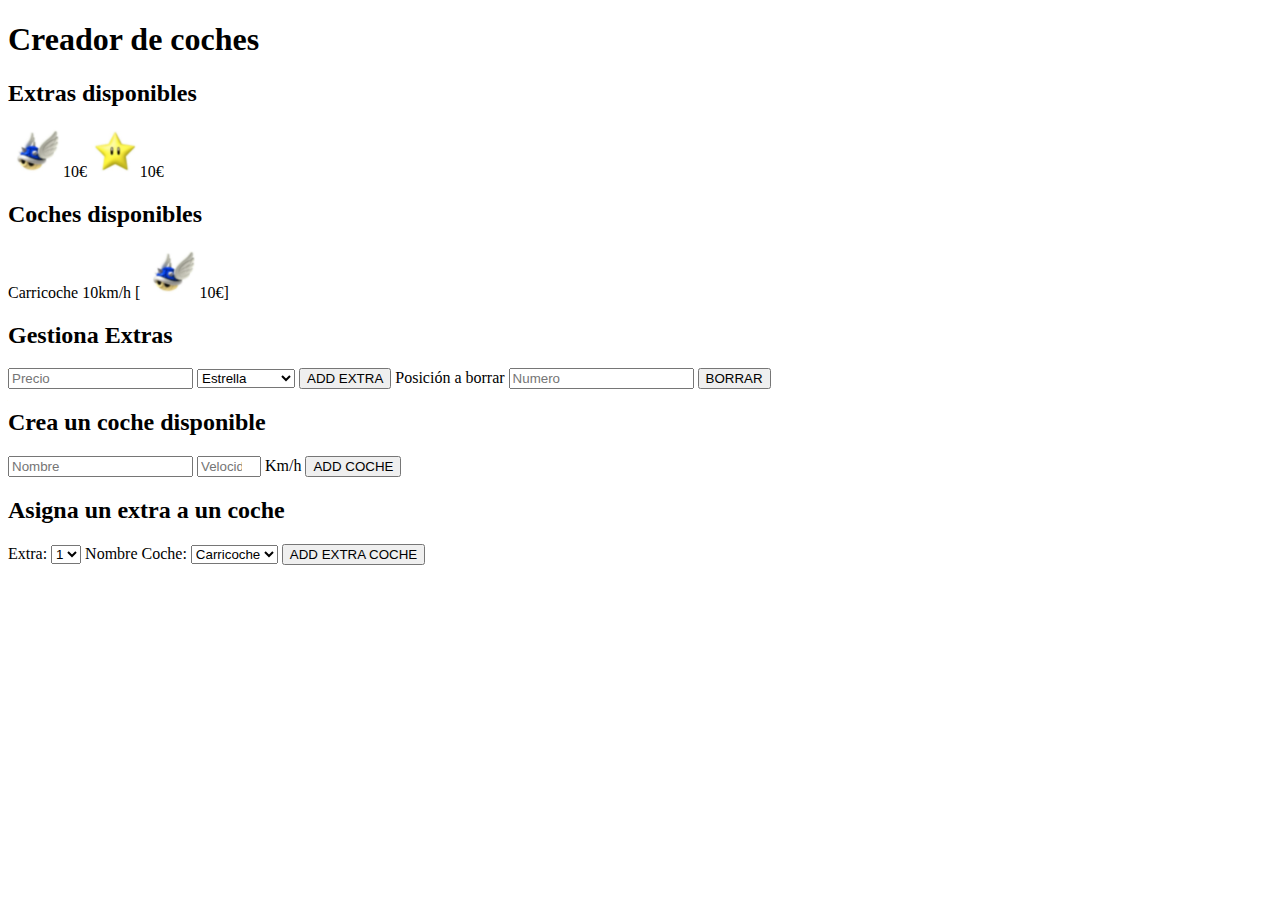
<file: DAW_M06_ACT_03/index.html>
<!DOCTYPE html>
<html lang="es">
<head>
  <meta charset="UTF-8">
  <meta http-equiv="X-UA-Compatible" content="IE=edge">
  <meta name="viewport" content="width=device-width, initial-scale=1.0">
  <title>Actividad 3</title>
  <link rel="stylesheet" href="estilo.css">
</head>
<body>
  <h1>Creador de coches</h1>

  <!-- EJERCICIO 7 -->
  <div>
    <h2>Extras disponibles</h2>
    <p id="extras"></p>
  </div>

  <!-- EJERCICIO 9 -->
  <div>
    <h2>Coches disponibles</h2>
    <p id="disponibles"></p>
  </div>

  <!-- EJERCICIO 10
      Crea la estructura HTML que se muestra a continuación ∫y programa el botón ADD EXTRA para que añada en extrasDisponibles un nuevo extra con el precio indicado y la imagen seleccionada del select y actualice visualmente todos los extras disponibles (llama a mostrarExtras() )
    -->
  <div>
    <h2>Gestiona Extras</h2>
    <input id="precio" type="number" placeholder="Precio" />
    <select id="imagen" name="imagen">
      <option value="concha_azul">Concha Azul</option>
      <option value="estrella" selected>Estrella</option>
    </select>
    <button onclick="addExtraDisponible()">ADD EXTRA</button>
    <!-- EJERCICIO 11
      Crea la estructura HTML que se muestra a continuación y programa el botón BORRAR para que borre de extrasDisponibles el número de extra indicado (el número es la posición que ocupa el extra dentro del array de extrasDisponibles)
    -->
    <span>Posición a borrar</span>
    <input id="numero" type="number" placeholder="Numero" />
    <button onclick="deleteExtraDisponible()">BORRAR</button>
  </div>

  <!--EJERCICIO 12
    Crea la estructura HTML que se muestra a continuación y programa el botón ADD COCHE para que añada a cochesDisponibles un nuevo coche con el nombre y la velocidad máxima indicada y actualice visualmente todos los coches disponibles (llama a mostrarCoches() )
  -->
  <div>
    <h2>Crea un coche disponible</h2>
    <input id="nombre" type="text" placeholder="Nombre" />
    <input id="velocidad" type="number" placeholder="Velocidad" min="0" max="300"/>
    <span>Km/h</span>
    <button onclick="addCoche()">ADD COCHE</button>
  </div>

  <!--EJERCICIO 13
    Crea la estructura HTML que se muestra a continuación y modifica  mostrarExtras() para que por cada extra se añada un option al select con el número de extra , y modifica mostrarCoches() para que por cada coche  se añada un option al select con el nombre del coche.
  -->
  <div>
    <h2>Asigna un extra a un coche</h2>
    <span>Extra: </span>
    <select id="extraOption" name="extra">
    </select>
    <span>Nombre Coche: </span>
    <select id="nombreCoche" name="nombreCoche">
    </select>
    <!-- EJERCICIO 14
      Programa el botón ADD EXTRA COCHE para que añada al coche seleccionado  el número de extra seleccionado y actualice visualmente todos los coches disponibles.
    -->
    <button onclick="addExtraCoche()">ADD EXTRA COCHE</button>
  </div>
  
  <script src="actividad03.js"></script>
</body>
</html>
</file>
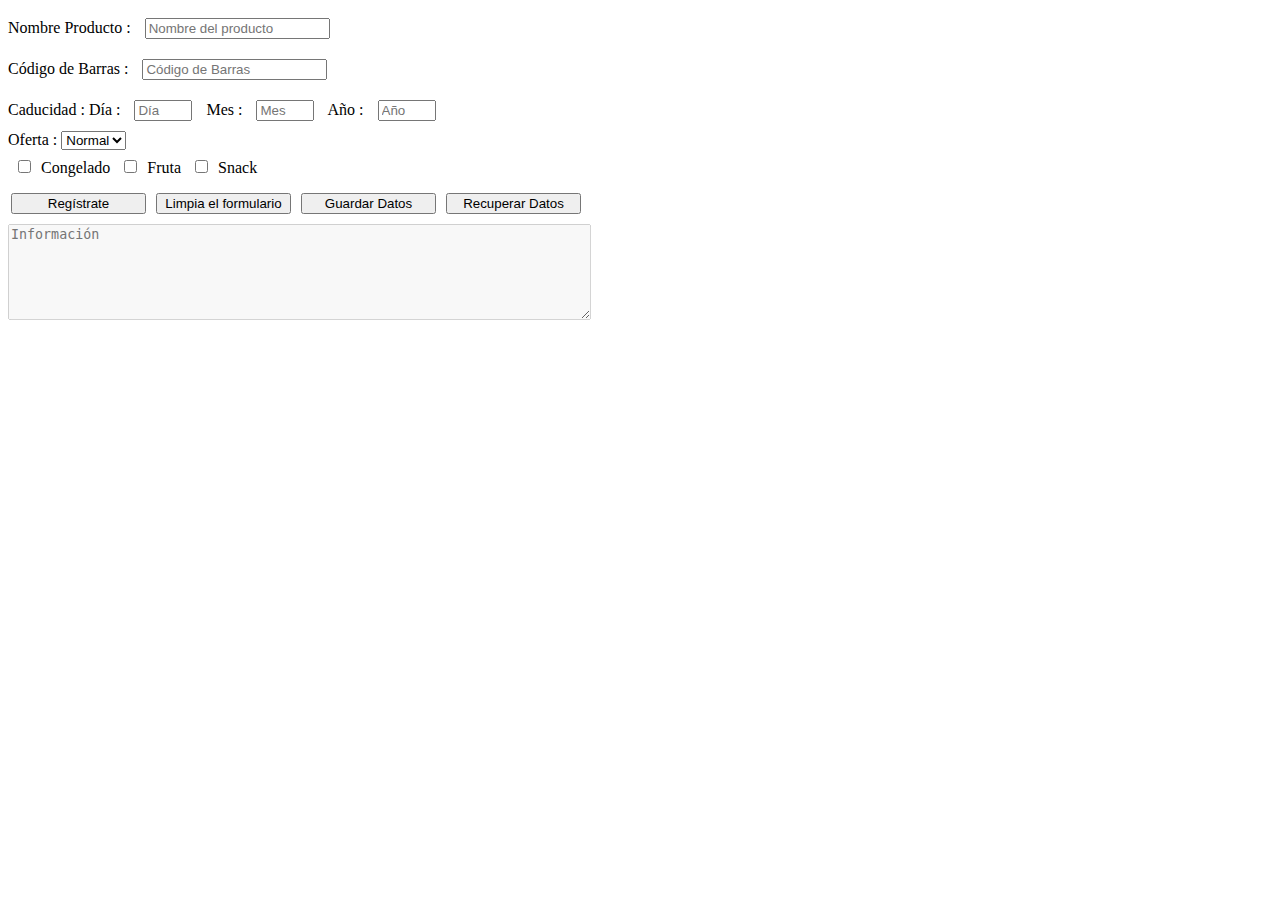
<file: DAW_M06_ACT_05/index.html>
<!DOCTYPE html>
<html lang="es">
<head>
  <meta charset="UTF-8">
  <meta http-equiv="X-UA-Compatible" content="IE=edge">
  <meta name="viewport" content="width=device-width, initial-scale=1.0">
  <link rel="stylesheet" href="estilo.css">
  <title>Actividad 5</title>
</head>
<body>
  <form name="myForm" onsubmit="return register(event)">
    <label for="product">Nombre Producto : </label>
    <input id="product" type="text" placeholder="Nombre del producto" oninput="writeTextArea()" /><br>

    <label for="codeBar">Código de Barras : </label>
    <input id="codeBar" type="text" placeholder="Código de Barras" oninput="writeTextArea()" /><br>

    Caducidad : 
    <label for="day">Día : </label>
    <input id="day" type="text" placeholder="Día" oninput="writeTextArea()" />

    <label for="month">Mes : </label>
    <input id="month" type="text" placeholder="Mes" oninput="writeTextArea()" />

    <label for="year">Año : </label>
    <input id="year" type="text" placeholder="Año" oninput="writeTextArea()" /><br>

    <label for="offer">Oferta :</label>
    <select id="offer" name="cars" onchange="writeTextArea()">
      <option value="normal">Normal</option>
      <option value="dosuno">2x1</option>
      <option value="veinte">20%</option>
      <option value="diez">10%</option>
    </select><br>

    <label>
      <input type="checkbox" name="foodType" value="congelado" onclick="writeTextArea()" >Congelado
    </label>
    <label><input type="checkbox" name="foodType" value="fruta" onclick="writeTextArea()" >Fruta</label>
    <label><input type="checkbox" name="foodType" value="snack" onclick="writeTextArea()" >Snack</label><br>

    <button id="enviar" type="submit">Regístrate</button>
  
    <button type="button" onclick="clearData()">Limpia el formulario</button>
    <!--<button type="reset">Limpia el formulario</button> -->
    <button type="button" onclick="saveData()">Guardar Datos</button>
    <button type="button" onclick="recoverData()">Recuperar Datos</button><br>
    
    <textarea id="data" name="textarea" rows="6" cols="70" placeholder="Información" disabled="disabled"></textarea>
</form> 
  
  <script src="actividad05.js"></script>
</body>
</html>
</file>
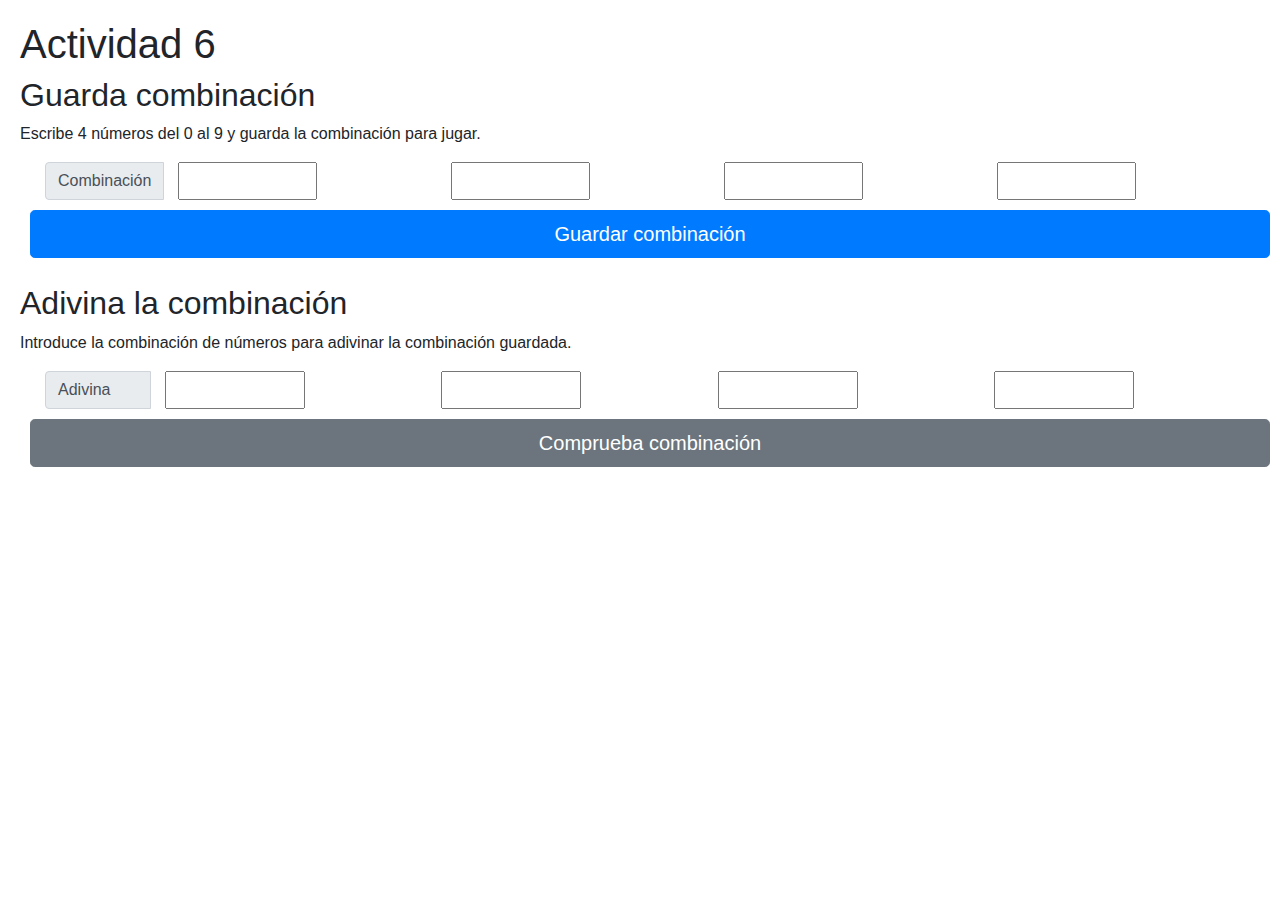
<file: DAW_M06_ACT_06/index.html>
<!DOCTYPE html>
<html lang="es">
<head>
  <meta charset="UTF-8">
  <meta http-equiv="X-UA-Compatible" content="IE=edge">
  <meta name="viewport" content="width=device-width, initial-scale=1.0">
  <link rel="stylesheet" href="https://stackpath.bootstrapcdn.com/bootstrap/4.3.1/css/bootstrap.min.css" integrity="sha384-ggOyR0iXCbMQv3Xipma34MD+dH/1fQ784/j6cY/iJTQUOhcWr7x9JvoRxT2MZw1T" crossorigin="anonymous">
  <link rel="stylesheet" href="https://cdnjs.cloudflare.com/ajax/libs/font-awesome/4.7.0/css/font-awesome.min.css">
  <title>Actividad 6</title>
  
  <style>
    body {margin: 20px;}
    fieldset { margin: 10px; }
    button { margin: 10px 0; }
  </style>
</head>
<body>
  <h1>Actividad 6</h1>
  <h2>Guarda combinación</h2>
  <p>Escribe 4 números del 0 al 9 y guarda la combinación para jugar.</p>
  <fieldset class="input-group">
    <div class="col input-group-prepend">
      <legend class="input-group-text">Combinación</legend>
    </div>
    <input type="number" id="num1" class="col" oninput="chechNum(this)">
    <i id="resp1" class="col"></i>
    <input type="number" id="num2" class="col" oninput="chechNum(this)">
    <i id="resp2" class="col"></i>
    <input type="number" id="num3" class="col" oninput="chechNum(this)">
    <i id="resp3" class="col"></i>
    <input type="number" id="num4" class="col" oninput="chechNum(this)">
    <i id="resp4" class="col"></i><br>
    <button type="button" class="btn btn-primary btn-lg btn-block" onclick="saveCombination()">Guardar combinación</button>
  </fieldset>
  <!-- 3.4. Ambos mensajes se muestran al usuario. -->
  <p id="saveResponse"></p>
  <h2>Adivina la combinación</h2>
  <p>Introduce la combinación de números para adivinar la combinación guardada.</p>
  <fieldset class="input-group">
    <div class="col input-group-prepend">
      <legend class="input-group-text">Adivina</legend>
    </div>
    <input type="number" id="chck1" class="col" oninput="compareNums(this)">
    <i id="comp1" class="col"></i>
    <input type="number" id="chck2" class="col" oninput="compareNums(this)">
    <i id="comp2" class="col"></i>
    <input type="number" id="chck3" class="col" oninput="compareNums(this)">
    <i id="comp3" class="col"></i>
    <input type="number" id="chck4" class="col" oninput="compareNums(this)">
    <i id="comp4" class="col"></i><br>
    <button type="button" class="btn btn-secondary btn-lg btn-block" onclick="checkCombination()">Comprueba combinación</button>
  </fieldset>
  <!-- EJRECICIO 5.4. Ambos mensajes se muestran al usuario. --> 
  <p id="compareResponse"></p>

  <script src="actividad06.js"></script>
</body>
</html>
</file>
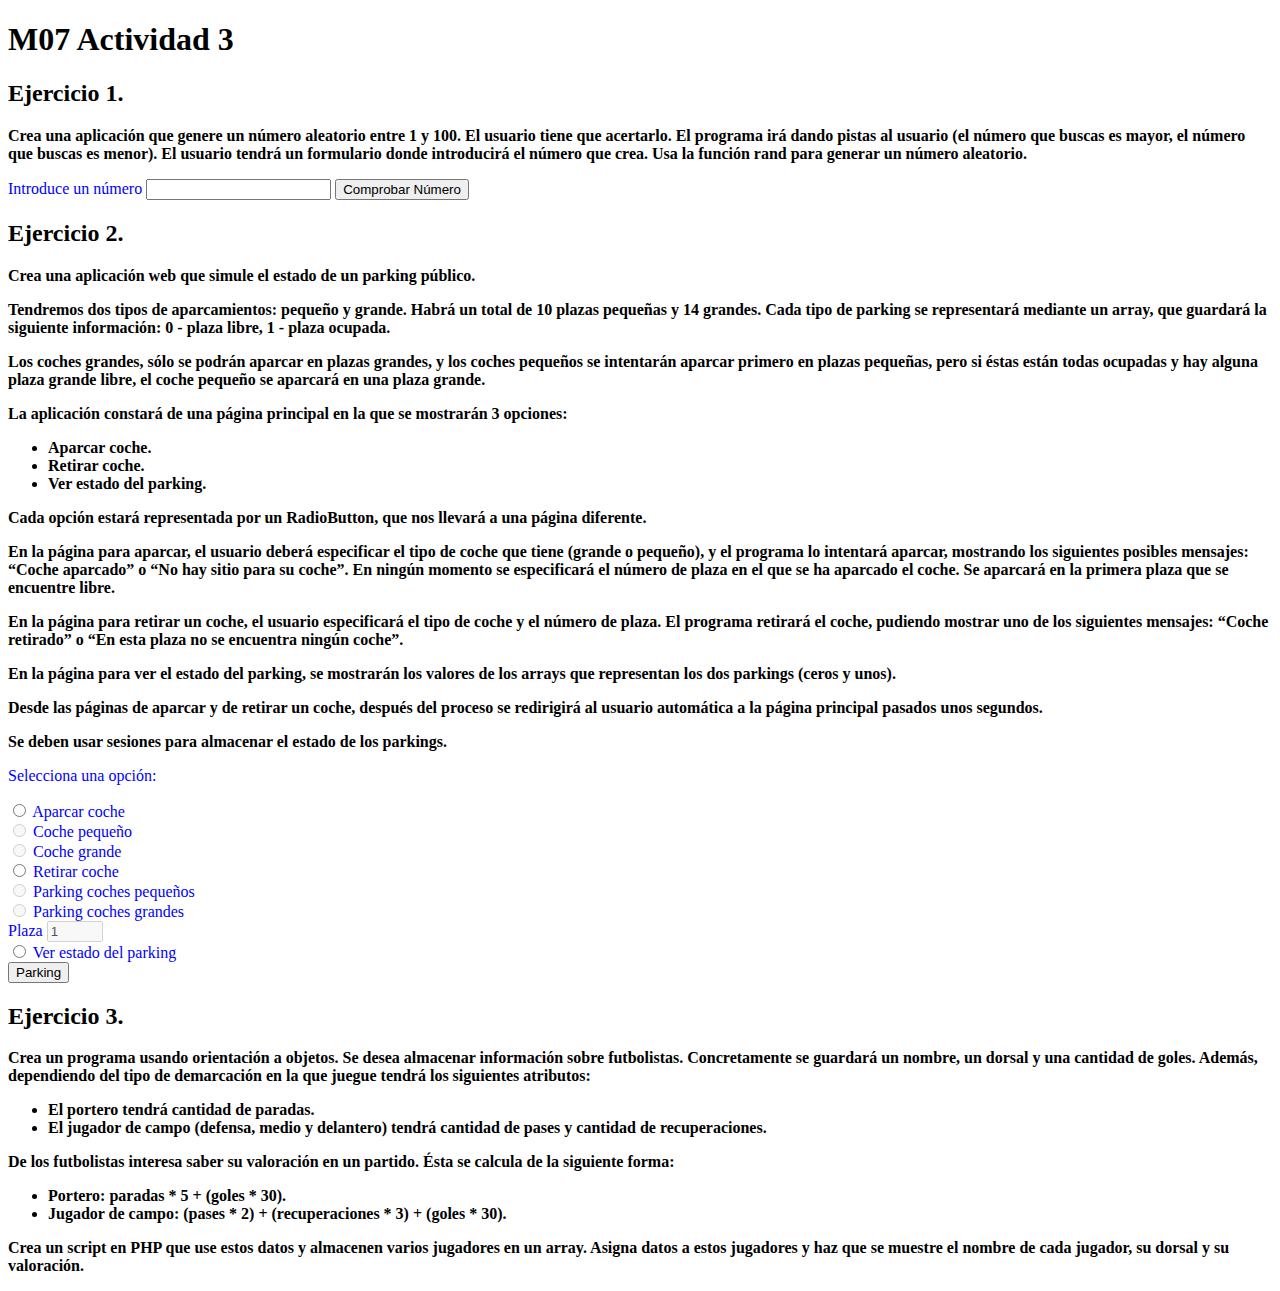
<file: DAW_M07_ACT_03/index.html>
<!DOCTYPE html>
<html lang="es">
<head>
  <meta charset="UTF-8">
  <meta name="viewport" content="width=device-width, initial-scale=1.0">
  <meta name="description" content="Actividad 3 de M07">
  <meta name="author" content="Melanie Caballero">
  <link href="https://cdn.jsdelivr.net/npm/bootstrap@5.0.2/dist/css/bootstrap.min.css" rel="stylesheet" integrity="sha384-EVSTQN3/azprG1Anm3QDgpJLIm9Nao0Yz1ztcQTwFspd3yD65VohhpuuCOmLASjC" crossorigin="anonymous">
  <link rel="stylesheet" type="text/css" href="styles/styles.css">
  <title>Actividad 3</title>
</head>
<body class="container my-5">
  <h1>M07 Actividad 3</h1>
  <div> <!-- Ejercicio 1 -->
    <h2>Ejercicio 1.</h2>
    <div class="enunciado">
      <p>Crea una aplicación que genere un número aleatorio entre 1 y 100. El usuario tiene que acertarlo. El programa irá dando pistas al usuario (el número que buscas es mayor, el número que buscas es menor). El usuario tendrá un formulario donde introducirá el número que crea. Usa la función rand para generar un número aleatorio.</p>
    </div>
    <div class="respuesta">
      <form action="scripts/comprobarNum.php" method="POST">
        <label for="num">Introduce un número </label><input type="number"  name="num">
        <input type="submit" value="Comprobar Número">
      </form>
    </div>
  </div>
  <div> <!-- Ejercicio 2 -->
    <h2>Ejercicio 2.</h2>
    <div class="enunciado">
      <p>Crea una aplicación web que simule el estado de un parking público.</p>
      <p>Tendremos dos tipos de aparcamientos: pequeño y grande. Habrá un total de 10 plazas pequeñas y 14 grandes. Cada tipo de parking se representará mediante un array, que guardará la siguiente información: 0 - plaza libre, 1 - plaza ocupada.</p>
      <p>Los coches grandes, sólo se podrán aparcar en plazas grandes, y los coches pequeños se intentarán aparcar primero en plazas pequeñas, pero si éstas están todas ocupadas y hay alguna plaza grande libre, el coche pequeño se aparcará en una plaza grande.</p>
      <p>La aplicación constará de una página principal en la que se mostrarán 3 opciones:</p>
      <ul>
        <li>Aparcar coche.</li>
        <li>Retirar coche.</li>
        <li>Ver estado del parking.</li>
      </ul>
      <p>Cada opción estará representada por un RadioButton, que nos llevará a una página diferente.</p>
      <p>En la página para aparcar, el usuario deberá especificar el tipo de coche que tiene (grande o pequeño), y el programa lo intentará aparcar, mostrando los siguientes posibles mensajes: “Coche aparcado” o “No hay sitio para su coche”. En ningún momento se especificará el número de plaza en el que se ha aparcado el coche. Se aparcará en la primera plaza que se encuentre libre.</p>
      <p>En la página para retirar un coche, el usuario especificará el tipo de coche y el número de plaza. El programa retirará el coche, pudiendo mostrar uno de los siguientes mensajes: “Coche retirado” o “En esta plaza no se encuentra ningún coche”.</p>
      <p>En la página para ver el estado del parking, se mostrarán los valores de los arrays que representan los dos parkings (ceros y unos).</p>
      <p>Desde las páginas de aparcar y de retirar un coche, después del proceso se redirigirá al usuario automática a la página principal pasados unos segundos.</p>
      <p>Se deben usar sesiones para almacenar el estado de los parkings.</p>
    </div>
    <div class="respuesta">
      <form action="scripts/parking.php" method="POST">
        <p>Selecciona una opción:</p>

        <div>
          <input type="radio" id="aparcar" name="aparcarOption" value="aparcar" onclick="aparcarDisplay()">
          <label for="aparcar">Aparcar coche</label>

          <div>
            <div class="form-check form-check-inline">
              <input type="radio" id="aparcarSmall" name="aparcarType" value="aparcarSmall" disabled>
              <label for="aparcarSmall">Coche pequeño</label>
            </div>
    
            <div class="form-check form-check-inline">
              <input type="radio" id="aparcarBig" name="aparcarType" value="aparcarBig" disabled>
              <label for="aparcarBig">Coche grande</label>
            </div>
          </div>
        </div>

        <div>
          <input type="radio" id="retirar" name="aparcarOption" value="retirar" onclick="aparcarDisplay()">
          <label for="retirar">Retirar coche</label>

          <div>
            <div class="form-check form-check-inline">
              <input type="radio" id="retirarSmall" name="retirarType" value="retirarSmall" disabled>
              <label for="retirarSmall">Parking coches pequeños</label>
            </div>
    
            <div class="form-check form-check-inline">
              <input type="radio" id="retirarBig" name="retirarType" value="retirarBig" disabled>
              <label for="retirarBig">Parking coches grandes</label>
            </div>
            
            <div class="form-check form-check-inline">
              <label for="plaza">Plaza</label>
              <input type="number" name="plaza" id="plaza" value="1" min="1" max="14" disabled>
            </div>
          </div>
        </div>

        <div>
          <input type="radio" id="ver" name="aparcarOption" value="ver" onclick="aparcarDisplay()">
          <label for="ver">Ver estado del parking</label>
        </div>

        <input type="submit" value="Parking">
      </form>
    </div>
  </div>
  <div> <!-- Ejercicio 3 -->
    <h2>Ejercicio 3.</h2>
    <div class="enunciado">
      <p>Crea un programa usando orientación a objetos. Se desea almacenar información sobre futbolistas. Concretamente se guardará un nombre, un dorsal y una cantidad de goles. Además, dependiendo del tipo de demarcación en la que juegue tendrá los siguientes atributos:</p>
      <ul>
        <li>El portero tendrá cantidad de paradas.</li>
        <li>El jugador de campo (defensa, medio y delantero) tendrá cantidad de pases y cantidad de recuperaciones.</li>
      </ul>
      <p>De los futbolistas interesa saber su valoración en un partido. Ésta se calcula de la siguiente forma:</p>
      <ul>
        <li>Portero: paradas * 5 + (goles * 30).</li>
        <li>Jugador de campo: (pases * 2) + (recuperaciones * 3) + (goles * 30).</li>
      </ul>
      <p> Crea un script en PHP que use estos datos y almacenen varios jugadores en un array. Asigna datos a estos jugadores y haz que se muestre el nombre de cada jugador, su dorsal y su valoración.</p>
    </div>
    <div class="respuesta">
      <?php
        
      ?>
    </div>
  </div>
  <script src="scripts/scripts.js"></script>
</body>
</html>
</file>
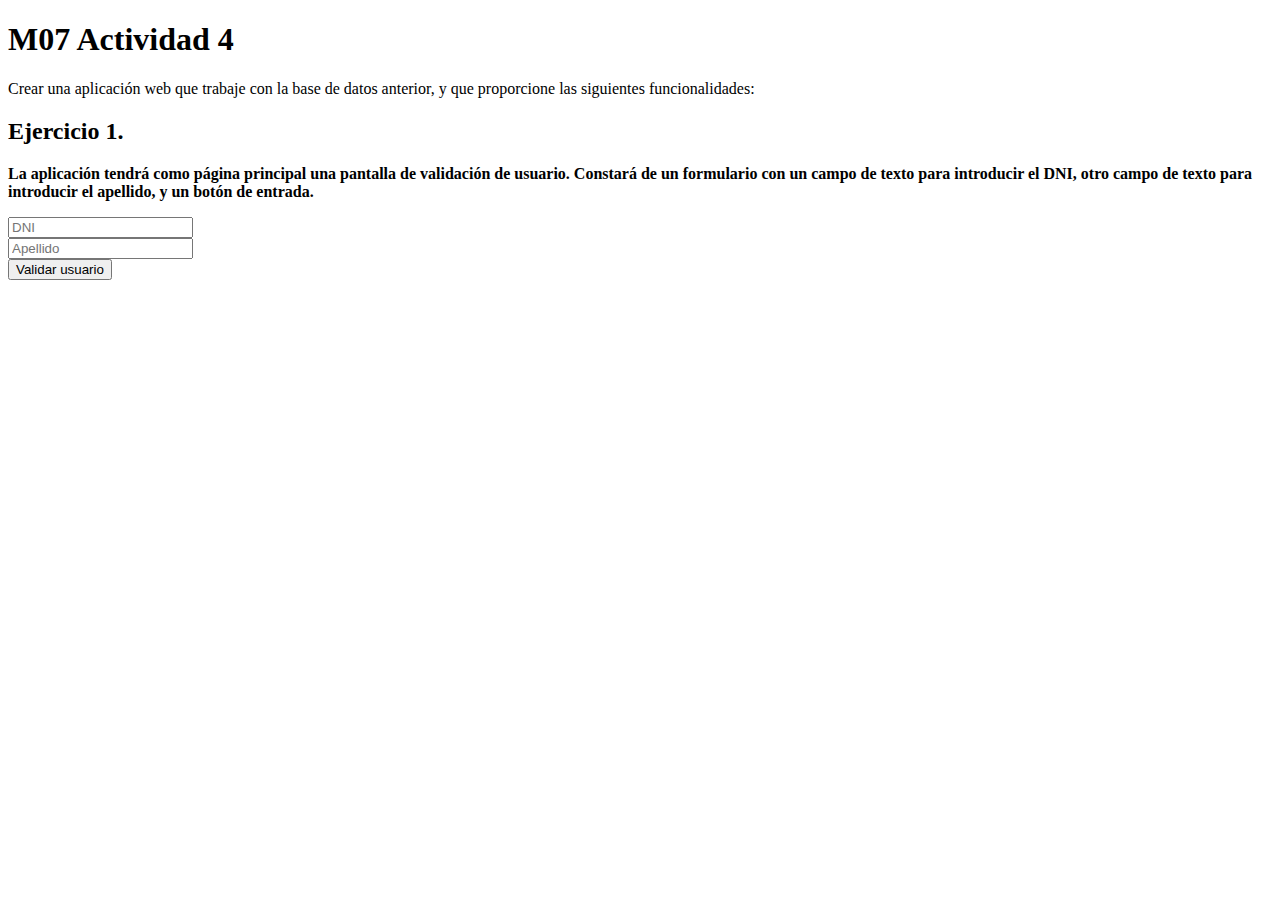
<file: DAW_M07_ACT_04/index.html>
<!DOCTYPE html>
<html lang="es">
<head>
  <meta charset="UTF-8">
  <meta name="viewport" content="width=device-width, initial-scale=1.0">
  <meta name="description" content="">
  <meta name="author" content="Melanie Caballero">
  <link href="https://cdn.jsdelivr.net/npm/bootstrap@5.0.2/dist/css/bootstrap.min.css" rel="stylesheet" integrity="sha384-EVSTQN3/azprG1Anm3QDgpJLIm9Nao0Yz1ztcQTwFspd3yD65VohhpuuCOmLASjC" crossorigin="anonymous">
  <link rel="stylesheet" type="text/css" href="styles/styles.css">
  <title>M07 Act 4 Principal</title>
</head>
<body class="container my-5">
  <h1>M07 Actividad 4</h1>
  <p>Crear una aplicación web que trabaje con la base de datos anterior, y que proporcione las siguientes funcionalidades:</p>
  <h2>Ejercicio 1.</h2>
  <div class="enunciado">
    <p>La aplicación tendrá como página principal una pantalla de validación de usuario. Constará de un formulario con un campo de texto para introducir el DNI, otro campo de texto para introducir el apellido, y un botón de entrada.</p>
  </div>
  <div class="respuesta">
    <form action="validar.php" method="POST">
      <div class="row">
        <div class="col-4">
          <input type="text" class='form-control' name="dni" placeholder="DNI">
        </div>
        <div class="col-4">
          <input type="text" class='form-control' name="apellido" placeholder="Apellido">
        </div>
        <div class="col-4">
          <button type="submit" class="btn btn-primary btn-block">Validar usuario</button>
        </div>
      </div>
    </form>
  </div>
</body>
</html>
</file>
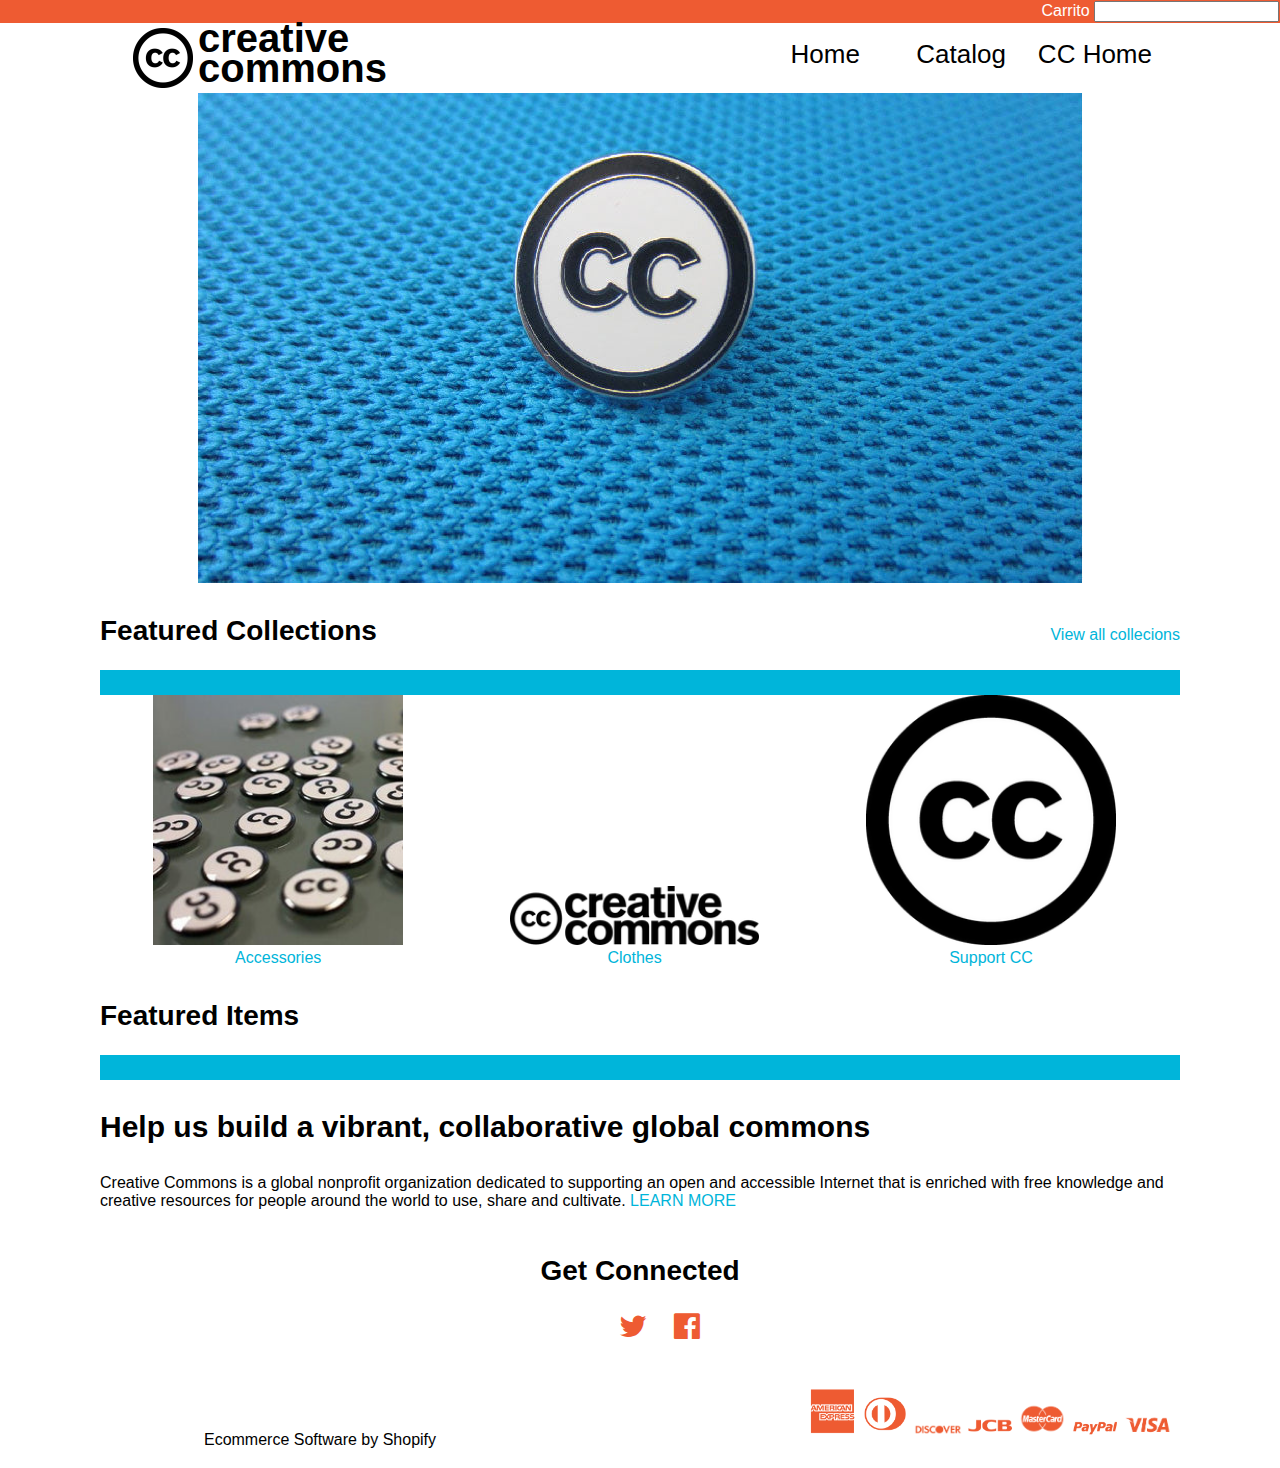
<file: DAW_M09_ACT_01/index.html>
<!DOCTYPE html>
<html lang="es">
<head>
  <meta charset="UTF-8">
  <meta name="viewport" content="width=device-width, initial-scale=1.0">
  <meta name="description" content="">
  <meta name="author" content="Melanie Caballero">
  <link rel="stylesheet" type="text/css" href="styles/styles.css">
  <link rel="stylesheet" href="https://cdnjs.cloudflare.com/ajax/libs/font-awesome/4.7.0/css/font-awesome.min.css">
  <title>M09 Actividad 1</title>
</head>
<body>
  <header>
    <div id="bar">
      <label for="cart">Carrito</label>
      <input type="text" id="cart" name="cart">
    </div>
    <nav>
      <div id="logo">
        <img src="img/donate_medium.png" alt="">
        <h1>creative commons</h1>
      </div><div id="menu">
        <ul>
          <li>Home</li>
          <li>Catalog</li>
          <li>CC Home</li>
        </ul>
      </div>
    </nav>
  </header>

  <main>
    <div id="carrousel">
      <img src="img/slide_3_1024x1024.jpeg" alt="">
    </div>
    
    <div id="collections">
      <div class="title">
        <h2>Featured Collections</h2><a href=#"">View all collecions</a>
      </div>
      
      <div class="collection">
        <img src="img/pins_medium.jpeg" alt="">
        <a href="#">Accessories</a>
      </div><div class="collection">
        <img src="img/Cc.logo.large_medium.png" alt="">
        <a href="#">Clothes</a>
      </div><div class="collection">
        <img src="img/donate_medium.png" alt="">
        <a href="#">Support CC</a>
      </div>
    </div><div id="items">
      <div class="title">
        <h2>Featured Items</h2>
      </div>
      <h3>Help us build a vibrant, collaborative global commons</h3>
      <p>Creative Commons is a global nonprofit organization dedicated to supporting an open and accessible Internet that is enriched with free knowledge and creative resources for people around the world to use, share and cultivate. <a href="#">LEARN MORE</a></p>
    </div>
  </main>
  <footer>
    <div>
      <h2>Get Connected</h2>
      <ul>
        <li><a href="#" title="Creative Commons Twitter"><span class="fa fa-twitter"></span>
        </a></li>
        <li><a href="#" title="Creative Commons Facebook"><span class="fa fa-facebook-official"</span></a></li>
      </ul>
    </div>
    <div id="logos">
      <p>Ecommerce Software by Shopify</p><ul>
        <li><img src="img/american-express.png" alt="American Express"></li>
        <li><img src="img/dinersclub.png" alt="American Express"></li>
        <li><img src="img/discover.png" alt="American Express"></li>
        <li><img src="img/jcb.png" alt="American Express"></li>
        <li><img src="img/mastercard.png" alt="American Express"></li>
        <li><img src="img/paypal.png" alt="American Express"></li>
        <li><img src="img/visa.png" alt="American Express"></li>
      </ul>
    </div>
  </footer>
</body>
</html>
</file>
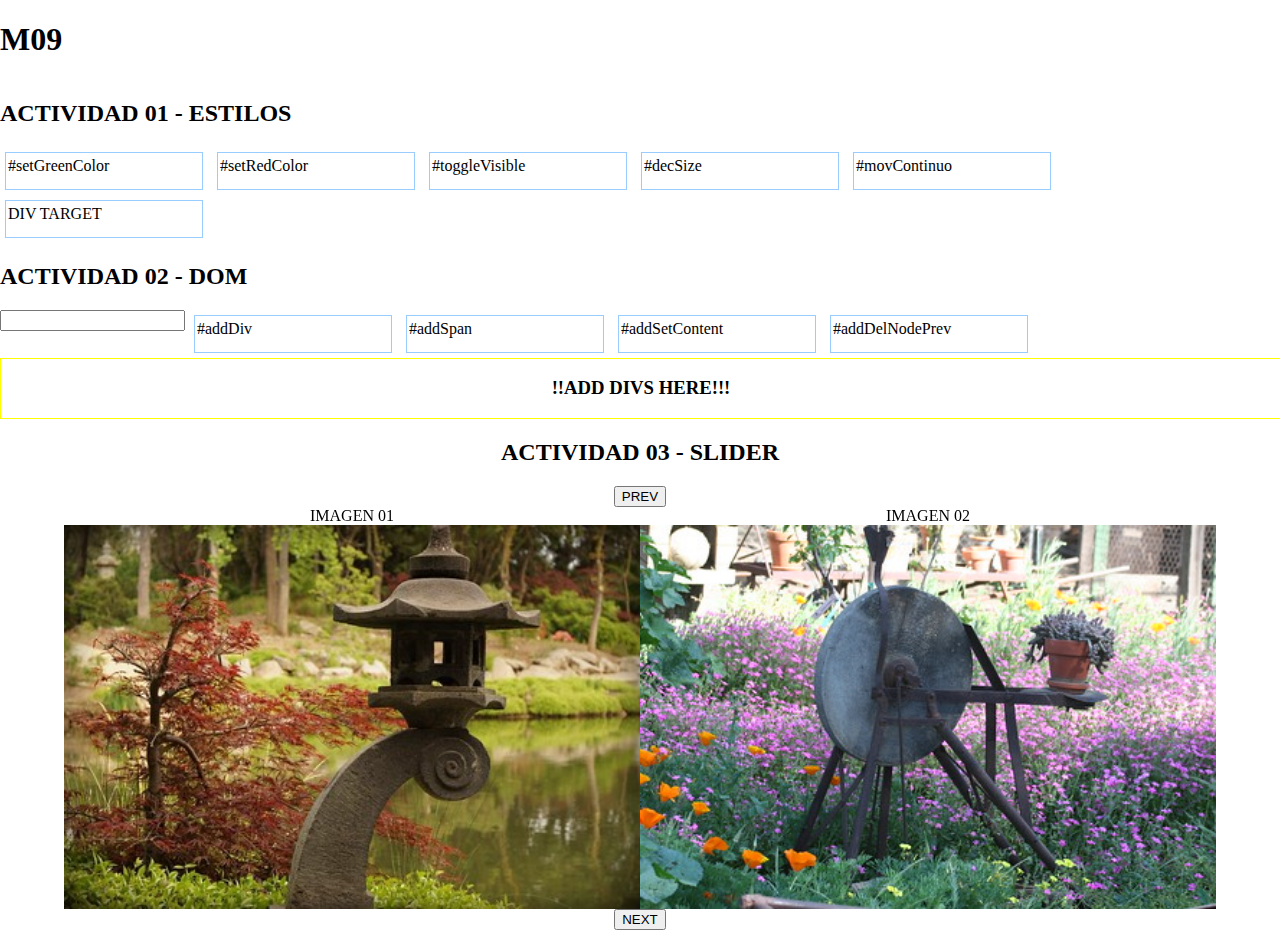
<file: DAW_M09_ACT_03/index.html>
<!DOCTYPE html>
<html lang="es">

<head>
    <meta charset="UTF-8">
    <meta name="viewport" content="width=device-width, initial-scale=1.0">
    <title>Actividad 3</title>
    <meta name="author" content="Melanie Caballero">
    <link rel="stylesheet" href="index.css" />
    <link rel="stylesheet" href="slick/slick.css">
    <link rel="stylesheet" href="slick/slick-theme.css">
    <script src="jquery-3.5.1.min.js"></script>
    <script src="slick/slick.min.js"></script>
    <script src="index.js"></script>
</head>

<body>
    <h1>M09</h1>
    <section>
        <h2>
            ACTIVIDAD 01 - ESTILOS
        </h2>
        <nav class="selectOperation">
            <div id="setGreenColor">#setGreenColor</div>
            <div id="setRedColor">#setRedColor</div>

            <div id="toggleVisible">#toggleVisible</div>

            <div id="decSize">#decSize</div>
            <div id="movContinuo">#movContinuo</div>
        </nav>
        <div>
            <div id="divTarget"> DIV TARGET </div>

        </div>
    </section>
    <section>
        <h2>ACTIVIDAD 02 - DOM</h2>
        <nav class="selectOperation">
            <input type="text" id="text" />
            <div id="addDiv"> #addDiv </div>
            <div id="addSpan"> #addSpan </div>
            <div id="addSetContent"> #addSetContent </div>
            <div id="addDelNodePrev"> #addDelNodePrev </div>
        </nav>
        <div id="domNodes">
            <h3>!!ADD DIVS HERE!!!</h3>
        </div>
    </section>
    <section class="centrar">
        <h2>ACTIVIDAD 03 - SLIDER</h2>
        <div class="contenedorSlider">
            <div id="slider">
                <div>IMAGEN 01 <br />
                    <img src="imagen01.jpg" alt="" srcset="">
                </div>
                <div>IMAGEN 02 <br />
                    <img src="imagen02.jpg" alt="" srcset="">
                </div>
                <div>IMAGEN 03 <br />
                    <img src="imagen03.jpg" alt="" srcset="">
                </div>
            </div>
        </div>
    </section>
</body>

</html>
</file>
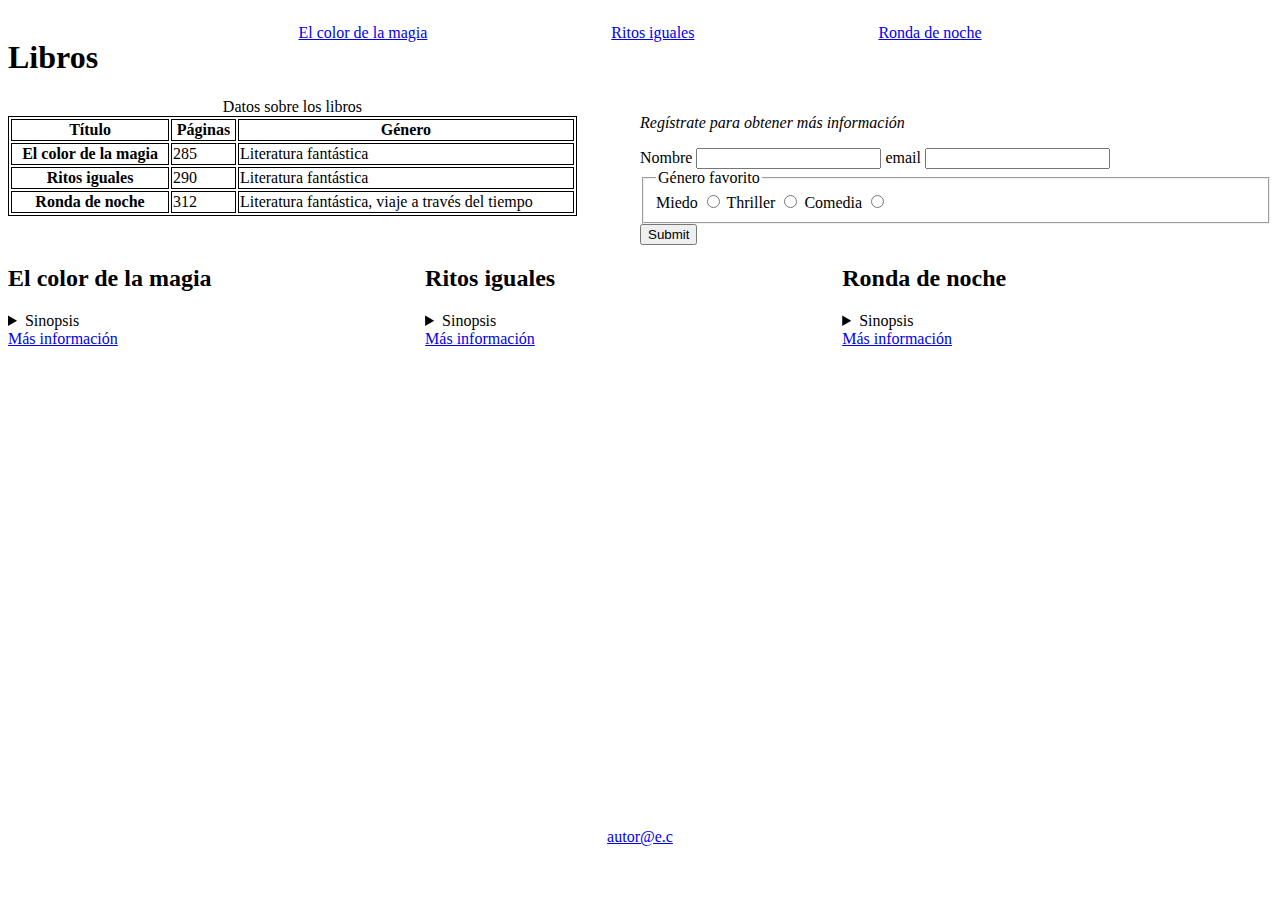
<file: DAW_M09_ACT_04/index.html>
<!DOCTYPE html>
<html lang="es">
<head>
  <meta charset="UTF-8">
  <meta name="viewport" content="width=device-width, initial-scale=1.0">
  <meta name="description" content="">
  <meta name="author" content="Melanie Caballero">
  <link rel="stylesheet" type="text/css" href="styles/styles.css">
  <title>M09 ACT 04</title>
</head>
<body>
  <header>
    <nav>
      <ul>
        <li><a href="#color_magia">El color de la magia</a></li>
        <li><a href="#ritos_iguales">Ritos iguales</a></li>
        <li><a href="#ronda_noche">Ronda de noche</a></li>
      </ul>
    </nav>
  </header>
  <main>
    <h1>Libros</h1>
    <sect>
      <art id="tabla">
        <table>
          <caption>Datos sobre los libros</caption>
          <thead>
            <tr>
              <th id="titulo" scope="col">Título</th>
              <th id="paginas" scope="col">Páginas</th>
              <th id="genero" scope="col">Género</th>
            </tr>
          </thead>
          <tbody>
            <tr>
              <th id="libro1" scope="row">El color de la magia</th>
              <td headers="libro1 paginas">285</td>
              <td headers="libro1 genero">Literatura fantástica</td>
            </tr>
            <tr>
              <th id="libro2" scope="row">Ritos iguales</th>
              <td headers="libro2 paginas">290</td>
              <td headers="libro2 genero">Literatura fantástica</td>
            </tr>
            <tr>
              <th id="libro3" scope="row">Ronda de noche</th>
              <td headers="libro3 paginas">312</td>
              <td headers="libro3 genero">Literatura fantástica, viaje a través del tiempo</td>
            </tr>
          </tbody>
        </table>
      </art>
      <art id="form">
        <p><em>Regístrate para obtener más información</em></p>
        <form>
          <label for="nombre">Nombre</label>
          <input type="text" id="nombre">
          <label for="mail">email</label>
          <input type="text" id="mail">
          <fieldset>
            <legend>Género favorito</legend>
            <label for="miedo">Miedo</label>
            <input type="radio" id="miedo" name="genero" value="miedo">
            <label for="thriller">Thriller</label>
            <input type="radio" id="thriller" name="genero" value="thriller">
            <label for="comedia">Comedia</label>
            <input type="radio" id="comedia" name="genero" value="comedia">
          </fieldset>
          <button>Submit</button>
        </form>
      </art>
    </sect>
    <sect id="libros">
      <art id="color_magia">
        <h2>El color de la magia</h2>
        <details>
          <summary>Sinopsis</summary>
          <p>es la primera obra publicada de la saga del Mundodisco de Terry Pratchett. Esta novela, a diferencia de otras muchas de la serie (que no suelen tener ni siquiera capítulos), está dividida en "libros" que narran historias cortas consecutivas con los mismos protagonistas.</p>
          <figure>
            <img src="img/el_color_de_la_magia.jpeg" width="150px" alt="Libro el color de la magia">
            <figcaption>Portada libro el color de la magia</figcaption>
          </figure>
        </details>
        <a href="https://es.wikipedia.org/wiki/El_color_de_la_magia">Más información</a>
      </art>
      <art id="ritos_iguales">
        <h2>Ritos iguales</h2>
        <details>
          <summary>Sinopsis</summary>
          <p>es la tercera novela de la saga Mundodisco de Terry Pratchett. El título original, Equal Rites, suena como Equal Rights, "Igualdad de Derechos", haciendo referencia a la temática del libro.</p>
          <figure>
            <img src="img/ritos_iguales.jpeg" width="150px" alt="Libro Ritos iguales">
            <figcaption>Portada libro Ritos iguales</figcaption>
          </figure>
        </details>
        <a href="https://es.wikipedia.org/wiki/Ritos_iguales">Más información</a>
      </art>
      <art id="ronda_noche">
        <h2>Ronda de noche</h2>
        <details>
          <summary>Sinopsis</summary>
          <p>es la 29ª novela de la saga de Mundodisco de Terry Pratchett, publicada en 2002, publicada en español en enero de 2010. Esta tiene como protagonista a Samuel Vimes en un extraño viaje durante lo que es el día más importante de su vida.</p>
          <figure>
            <img src="img/ronda_de_noche.jpeg" width="150px" alt="Libro Ronda de noche">
            <figcaption>Portada libro Ronda de noche</figcaption>
          </figure>
        </details>
        <a href="https://es.wikipedia.org/wiki/Ronda_de_noche_(novela)">Más información</a>
      </art>
    </sect>
  </main>
  <footer>
    <a href="mailto:autor@e.c">autor@e.c</a>
  </footer>
</body>
</html>
</file>
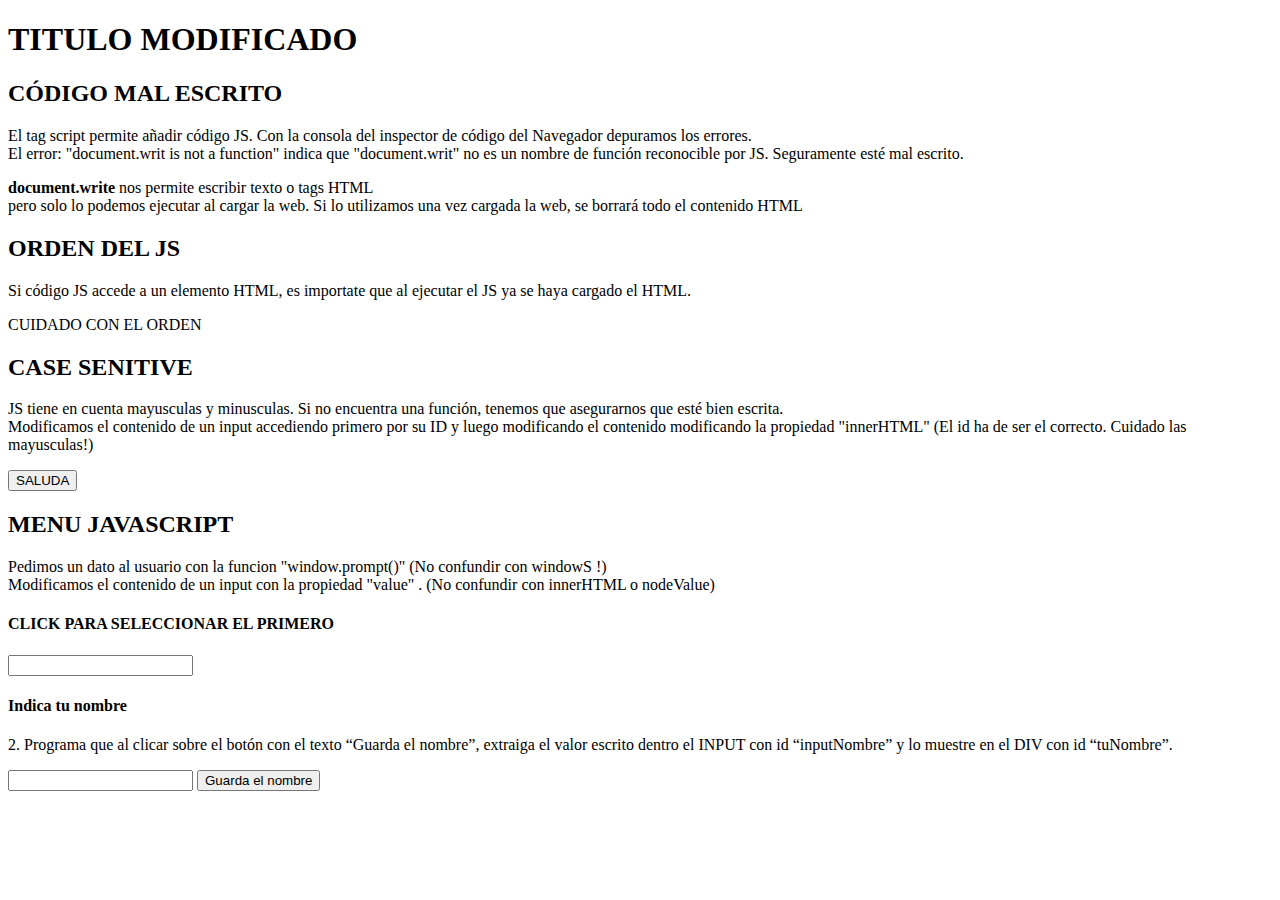
<file: DAW_M06_ACT_01/newhtml.html>
<!DOCTYPE html>
<html>

<head>
    <title>TODO supply a title</title>
    <meta charset="UTF-8">
    <meta name="viewport" content="width=device-width, initial-scale=1.0">
    <script src="seleccionaMenu.js" type="text/javascript"></script>
</head>

<body>

    <h1 id="titulo">DEPURAR EL CODIGO JAVASCRIPT </h1>
    <section>
        <h2> CÓDIGO MAL ESCRITO</h2>
        <p>El tag script permite añadir código JS. Con la consola del inspector de código del
            Navegador depuramos los errores. <br />
            El error: "document.writ is not a function" indica que "document.writ" no es un nombre de función
            reconocible por JS. Seguramente esté mal escrito.
        </p>
        <script>
            document.write("<b>document.write</b> nos permite escribir texto o tags HTML");
            document.write("<br />");
            document.write("pero solo lo podemos ejecutar al cargar la web. ");
            document.write("Si lo utilizamos una vez cargada la web, se borrará todo el contenido HTML");
        </script>
    </section>
    <section>
        <h2>ORDEN DEL JS</h2>
        <p>
            Si código JS accede a un elemento HTML,
            es importate que al ejecutar el JS ya se haya cargado el HTML.
        </p>

        <p id="ordenCorrecto"></p>

        <script src="modificarHTML.js"></script>

    </section>
    <section>
        <h2>CASE SENITIVE</h2>
        <!-- al clicar sobre un DIV llamamos a la función "saluda()" -->
        <p>JS tiene en cuenta mayusculas y minusculas. Si no encuentra una función, tenemos que
            asegurarnos que esté bien escrita. <br />
            Modificamos el contenido de un input accediendo primero por su ID y
            luego modificando el contenido modificando la propiedad "innerHTML"
            (El id ha de ser el correcto. Cuidado las mayusculas!)
        </p>


        <button onClick="saluda('Cuidado con las mayúsculas');">SALUDA</button>


        <div id="mensaje"></div>
    </section>
    <section>
        <h2>MENU JAVASCRIPT</h2>
        <p>
            Pedimos un dato al usuario con la funcion "window.prompt()" (No confundir con windowS !) <br />
            Modificamos el contenido de un input con la propiedad "value" .
            (No confundir con innerHTML o nodeValue)
        </p>

        <h4 id="seleccionaPrimero" onClick="seleccionPimero()">CLICK PARA SELECCIONAR EL PRIMERO</h4>
        <input id="primero" />
    </section>



    <section>
        <!-- Pregunta 2-->
        <!-- añadimos el evento onclick-->
        <h4>Indica tu nombre</h4>
        <p>2. Programa que al clicar sobre el botón con el texto “Guarda el nombre”, extraiga el valor escrito dentro el
            INPUT con id “inputNombre” y lo muestre en el DIV con id “tuNombre”.</p>
        <input id="inputNombre" />
        <button onclick="guardaElNombre()">Guarda el nombre</button>
        <!--A clicar en el botón muestra aquí el nombre escrito en #inputNombre-->
        <div id="tuNombre">

        </div>
    </section>



</body>

</html>
</file>
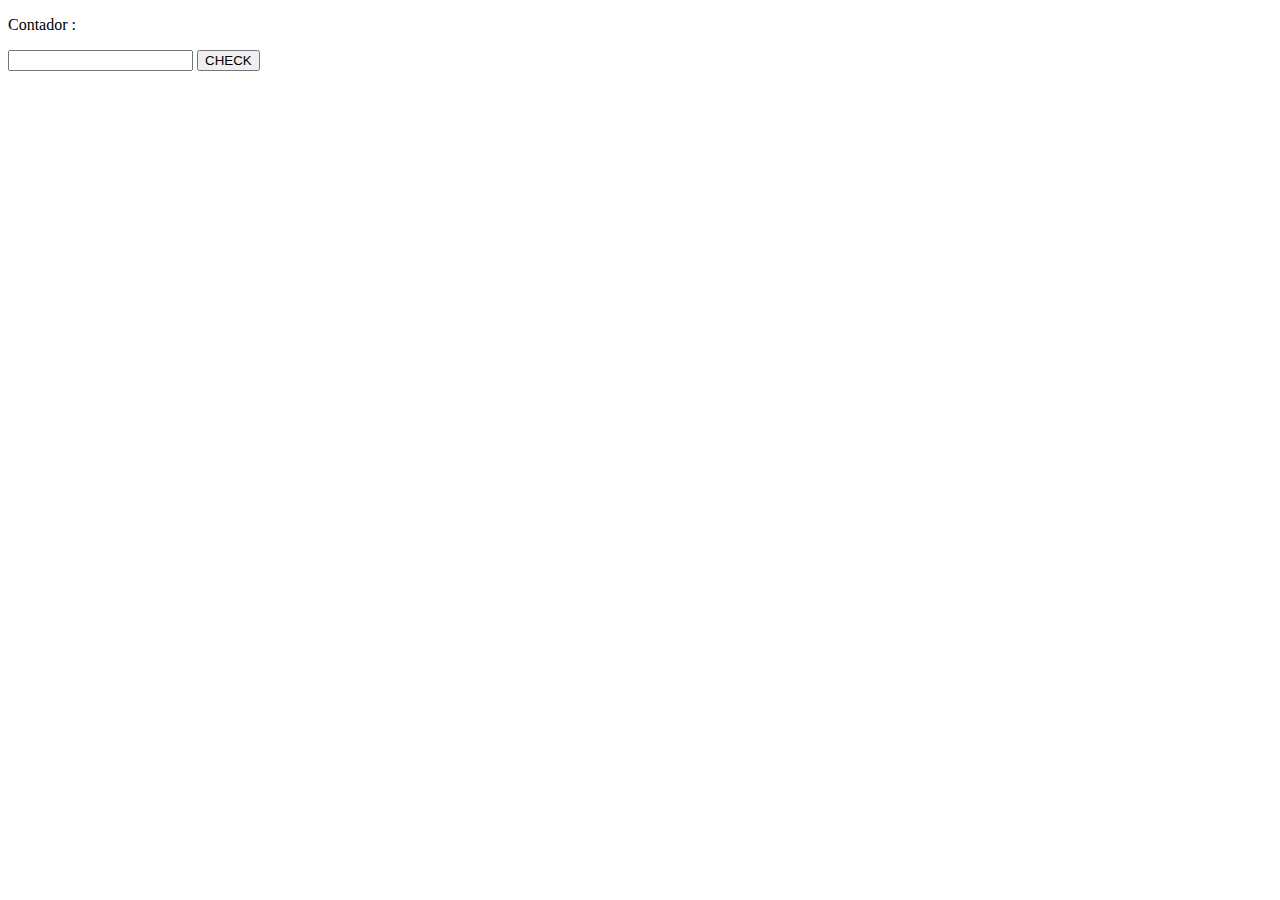
<file: DAW_M06_ACT_02/numero.html>
<!DOCTYPE html>
<html>
  <head>
    <title>Numero</title>
    <meta charset="UTF-8" />
  </head>

  <body>
    <p id="contador">Contador : </p>
    <input id="numToCheck" type="text" />
    <button onclick="checkNumber()">CHECK</button>
    <p id="message"></p>
    <script src="src/numero.js"></script>
  </body>
</html>
</file>
<file: DAW_M06_ACT_03/estilo.css>
img{
  height: 50px;
}
</file>
<file: DAW_M06_ACT_05/estilo.css>
input{ margin: 10px;}
#day, #month, #year { width: 50px;}
button { width: 135px; margin: 10px 3px;}
</file>
<file: DAW_M07_ACT_03/styles/styles.css>
.enunciado {
  font-weight: bold;
}
.respuesta {
  color: blue;
}
</file>
<file: DAW_M07_ACT_04/styles/styles.css>
.enunciado {
  font-weight: bold;
}
.respuesta {
  color: blue;
}
</file>
<file: DAW_M09_ACT_01/styles/styles.css>
html, body {
  width: 100%;
  margin: 0;
  padding: 0;
}  

body {
  font-family: "Source Sans Pro", "HelveticaNeue", "Helvetica Neue", sans-serif;
  font-size: 16px;
  margin: 0px;
}

header {
  width: 100%;
  margin: 0;
  padding: 0;
}

#bar {
  background-color: #ee5b32;
  padding: 1px;
  text-align: right;
  color: white;
}

nav {
  width: 100%;
  box-sizing: border-box;
  padding: 0 10%;
}

#logo {
  width: 50%;
  box-sizing: border-box;
  display: inline-block;
}

#menu {
  width: 50%;
  box-sizing: border-box;
  display: inline-block;
  text-align: right;
  vertical-align: top;
}

#logo img {
  width: 60px;
  float: left;
  padding: 5px;
}

h1 {
  font-size: 40px;
  margin: 0%;
  width: 70%;
  box-sizing: border-box;
  line-height: 75%;
} 

h2 {
 font-size: 28px;
}

h3 {
  font-size: 30px;
}

a {
  color: #00b5da;
  text-decoration: none;
}

#menu li {
  display: inline-block;
  width: 30%;
  font-size: 26px;
}

main {
  width: 100%;
  box-sizing: border-box;
  padding: 0 50px;
}

#carrousel {
  text-align: center;
}

#collections {
  width: 100%;
  box-sizing: border-box;
  padding: 5px 50px;
}

#items {
  width: 100%;
  box-sizing: border-box;
  padding: 5px 50px;
}

.title {
  border-bottom: solid 25px #00b5da;
}

.title h2:nth-child(1) {
  width: 50%;
  display: inline-block;
}

.title a:nth-child(2) {
  width: 50%;
  text-align: right;
  display: inline-block;
}

.collection {
  width: 33%;
  display: inline-block;
  box-sizing: border-box;
  text-align: center;
}

.collection img {
  display: inline-block;
  width: 70%;
}

.collection a {
  display: inline-block;
  width: 100%;
}

footer {
  text-align: center;
} 

footer li {
  display: inline-block;
  width: 4%;
  font-size: 30px;
}

footer a {
  color: #ee5b32;
}

#logos {
  width: 100%;
  box-sizing: border-box;
  display: inline-block;

}

#logos p {
  width: 50%;
  box-sizing: border-box;
  display: inline-block;
}

#logos ul {
  width: 50%;
  box-sizing: border-box;
  display: inline-block;
}

#logos li {
  width: 8%;
}

#logos img {
  width: 100%;
  padding: 10px;
}
</file>
<file: DAW_M09_ACT_03/index.css>
body,html {
    width: 100%;    margin: 0;
    padding: 0;    height: 100%;
}

article,section,img,div {
    width: 100%;    display: inline-block;
    vertical-align: top; position: relative;
}
.centrar {
    text-align: center;
}
.contenedorSlider{ width: 90%;}
.selectOperation>div , #divTarget {
    border: 1px solid #99CCFF;
    margin: 5px;
    min-height: 30px;
    min-width: 75px;
    width: 15%;
    padding: 2px;
    padding-top: 4px;
    cursor: pointer;
}

.selectOperation>div:hover {
    box-shadow: -1px 0 10px #99CCFF;
}


#domNodes {
    border: 1px solid yellow;
}

#domNodes h3 {
    text-align: center;
}

#domNodes>div {
    border: 1px solid yellow;
    margin: 5px;
    min-height: 50px;
    width: 75px;
}

#domNodes>span {
    border: 1px solid red;
    margin: 5px;
    min-height: 30px;
    min-width: 30px;

}

.addDiv {
    border-color: #F8AC00;
}

.addSpan {
    border-color: #008000;
    background-color: #ADFF2F;
}

.setContent {
    border-color: #FFCC99;
}

.delNode {
    border-color: #A9ED86;
}
</file>
<file: DAW_M09_ACT_04/styles/styles.css>
header, main, footer {
  width: 100%;
  float: left;
}

header {
  height: 10px;
}

main {
  height: 90vh;
}

footer {
  width: 100%;
  text-align: center;
}

nav {
 text-align: center;
}

ul {
  padding: 0;
}

ul li {
  display: inline-block;
  margin: 0px 90px;
}

main sect {
  width: 100%;
  float: left;
}

#tabla, #form {
  width: 50%;
  float: left;
}

table {
  width: 90%;
}

table, th, td {
  border: 1px solid;
}

#libros art {
  width: 33%;
  float: left;
}

@media screen and (min-width: 600px) and (max-width:900px) { 
  ul li {
    display: inline-block;
    margin: 0px 20px;
  }
  main {
    height: auto;
  }
  
  #tabla, #form {
    width: 100%;
    float: left;
  }

  #libros art {
    width: 50%;
    float: left;
  }
}

@media screen and (max-width:600px){ 
  ul li {
    display: inline-block;
    margin: 0px 20px;
  }
  main {
    height: auto;
  }
  
  #tabla, #form {
    width: 100%;
    float: left;
  }

  #libros art {
    width: 100%;
    float: left;
  }
}
</file>
